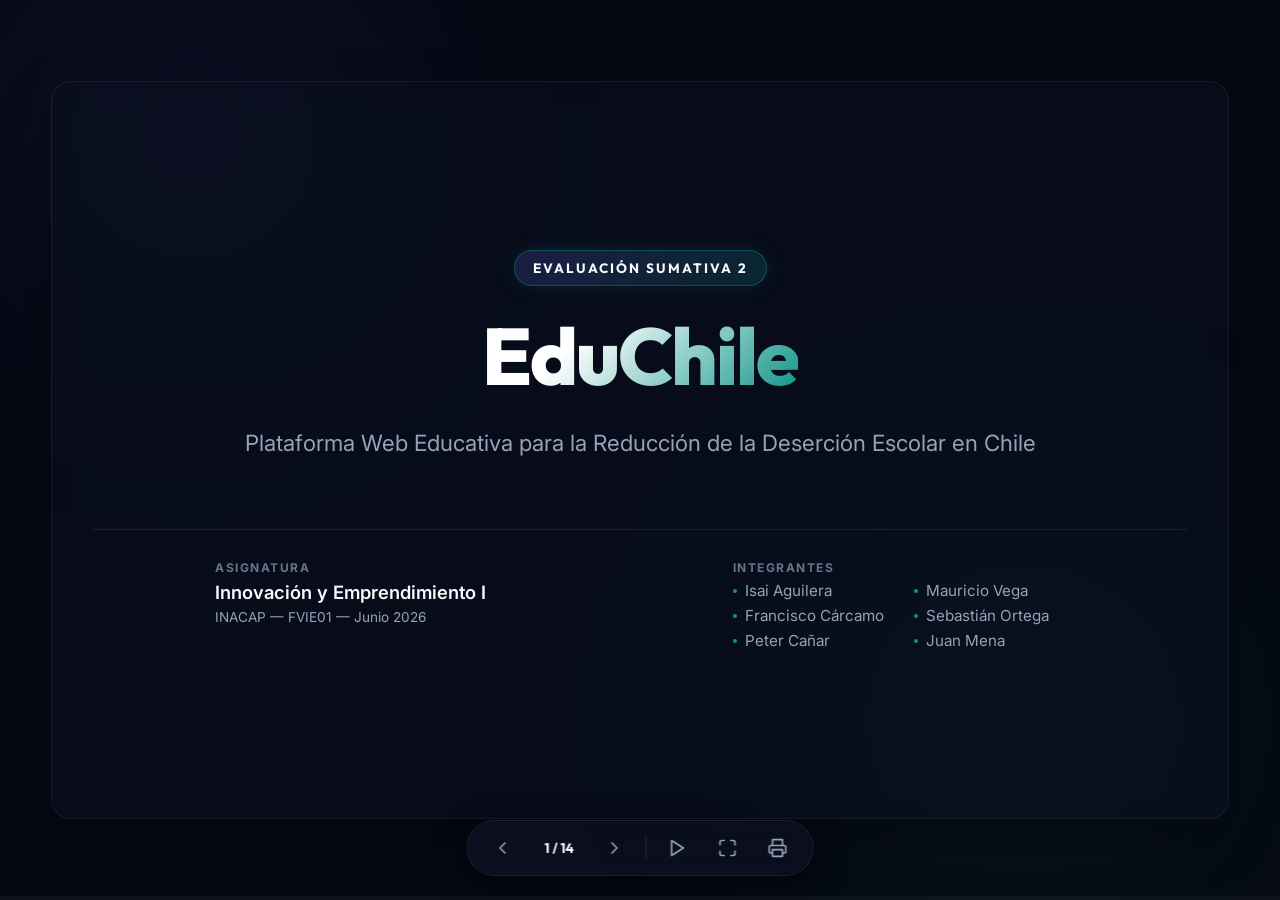
<file: educhile-ppt/index.html>
<!DOCTYPE html>
<html lang="es">
<head>
    <meta charset="UTF-8">
    <meta name="viewport" content="width=device-width, initial-scale=1.0">
    <title>EduChile - Innovación y Emprendimiento I - INACAP</title>
    <!-- Google Fonts: Outfit & Inter -->
    <link rel="preconnect" href="https://fonts.googleapis.com">
    <link rel="preconnect" href="https://fonts.gstatic.com" crossorigin>
    <link href="https://fonts.googleapis.com/css2?family=Inter:wght@300;400;500;600;700&family=Outfit:wght@400;500;600;700;800&display=swap" rel="stylesheet">
    <link rel="stylesheet" href="styles.css">
</head>
<body>

    <!-- Background Decoration Grid & Gradients -->
    <div class="bg-decor bg-glow-1"></div>
    <div class="bg-decor bg-glow-2"></div>
    <div class="bg-decor bg-grid"></div>

    <!-- Presentation Container -->
    <div class="presentation-container" id="presentation">

        <!-- SLIDE 1: PORTADA -->
        <section class="slide active" id="slide-1">
            <div class="slide-content cover-slide">
                <div class="badge-accent">EVALUACIÓN SUMATIVA 2</div>
                <h1 class="main-title">EduChile</h1>
                <h2 class="main-subtitle">Plataforma Web Educativa para la Reducción de la Deserción Escolar en Chile</h2>
                
                <div class="cover-footer">
                    <div class="info-block">
                        <span class="label">Asignatura</span>
                        <span class="value">Innovación y Emprendimiento I</span>
                        <span class="sub-value">INACAP — FVIE01 — Junio 2026</span>
                    </div>
                    <div class="team-block">
                        <span class="label">Integrantes</span>
                        <div class="team-grid">
                            <span>Isai Aguilera</span>
                            <span>Mauricio Vega</span>
                            <span>Francisco Cárcamo</span>
                            <span>Sebastián Ortega</span>
                            <span>Peter Cañar</span>
                            <span>Juan Mena</span>
                        </div>
                    </div>
                </div>
            </div>
        </section>

        <!-- SLIDE 2: ÍNDICE / ESTRUCTURA -->
        <section class="slide" id="slide-2">
            <div class="slide-content">
                <div class="slide-header">
                    <span class="slide-category">Contenido</span>
                    <h2 class="slide-title">Estructura de la Presentación</h2>
                </div>
                
                <div class="index-grid">
                    <div class="index-card" data-target="3">
                        <span class="index-num">01</span>
                        <span class="index-text">Contexto Inicial y Desafío Redefinido</span>
                    </div>
                    <div class="index-card" data-target="4">
                        <span class="index-num">02</span>
                        <span class="index-text">Idea de Solución — EduChile</span>
                    </div>
                    <div class="index-card" data-target="5">
                        <span class="index-num">03</span>
                        <span class="index-text">Modelo de Negocio — BMC Versión 1</span>
                    </div>
                    <div class="index-card" data-target="6">
                        <span class="index-num">04</span>
                        <span class="index-text">Factibilidad, Deseabilidad y Viabilidad</span>
                    </div>
                    <div class="index-card" data-target="7">
                        <span class="index-num">05</span>
                        <span class="index-text">Proceso de Experimentación</span>
                    </div>
                    <div class="index-card" data-target="8">
                        <span class="index-num">06</span>
                        <span class="index-text">Test Card — Hipótesis y Experimento</span>
                    </div>
                    <div class="index-card" data-target="9">
                        <span class="index-num">07</span>
                        <span class="index-text">Resultados e Insights del Testeo</span>
                    </div>
                    <div class="index-card" data-target="10">
                        <span class="index-num">08</span>
                        <span class="index-text">Ajustes del Modelo — BMC Versión 2</span>
                    </div>
                    <div class="index-card" data-target="11">
                        <span class="index-num">09</span>
                        <span class="index-text">Propuesta de Valor Detallada</span>
                    </div>
                    <div class="index-card" data-target="12">
                        <span class="index-num">10</span>
                        <span class="index-text">Conclusiones Finales</span>
                    </div>
                    <div class="index-card" data-target="13">
                        <span class="index-num">11</span>
                        <span class="index-text">Evidencias del Proceso</span>
                    </div>
                    <div class="index-card" data-target="14">
                        <span class="index-num">12</span>
                        <span class="index-text">Cierre y Preguntas</span>
                    </div>
                </div>

                <div class="learning-outcome">
                    <strong>Aprendizaje Esperado 2.1:</strong> Aplica un modelo de negocio para la solución de problemas, considerando experimentación con clientes o usuarios.
                </div>
            </div>
        </section>

        <!-- SLIDE 3: 01 | CONTEXTO INICIAL Y DESAFÍO REDEFINIDO -->
        <section class="slide" id="slide-3">
            <div class="slide-content">
                <div class="slide-header">
                    <span class="slide-category">01 | Diagnóstico</span>
                    <h2 class="slide-title">Contexto Inicial y Desafío Redefinido</h2>
                </div>

                <div class="two-column-layout">
                    <div class="left-col">
                        <div class="info-card warning-accent">
                            <h3>El Problema: Deserción Escolar</h3>
                            <div class="stat-highlight">65.000+</div>
                            <p>jóvenes abandonan el sistema escolar anualmente en Chile. La Región Metropolitana presenta la mayor concentración urbana de deserción del país.</p>
                            <div class="critical-stage">
                                <span class="badge red">Etapa Crítica</span>
                                <strong>1° y 2° de Enseñanza Media</strong> son los cursos con mayor índice de abandono.
                            </div>
                        </div>
                    </div>

                    <div class="right-col">
                        <h3 class="subsection-title">Hallazgos Principales (Investigación Unidad 1)</h3>
                        <div class="findings-grid">
                            <div class="finding-card">
                                <div class="finding-num">H1</div>
                                <h4>Falta de Acompañamiento</h4>
                                <p>Frente a inasistencias o bajas notas, solo llega un SMS automático al apoderado. No hay intervención ni seguimiento real.</p>
                            </div>
                            <div class="finding-card">
                                <div class="finding-num">H2</div>
                                <h4>Brechas de Aprendizaje</h4>
                                <p>Los estudiantes arrastran lagunas curriculares de años anteriores sin planes de recuperación estructurados.</p>
                            </div>
                            <div class="finding-card">
                                <div class="finding-num">H3</div>
                                <h4>Entorno Personal Complejo</h4>
                                <p>Alumnos que trabajan, cuidan familiares o duermen poco (5 hrs.). El liceo no tiene mecanismos de apoyo para ellos.</p>
                            </div>
                            <div class="finding-card">
                                <div class="finding-num">H4</div>
                                <h4>Falta de Pertenencia</h4>
                                <p>Bullying sin seguimiento activo, participación escolar cerrada y ausencia de bienestar emocional en el aula.</p>
                            </div>
                        </div>
                    </div>
                </div>

                <div class="focus-card highlight-border">
                    <span class="focus-label">Pregunta de Desafío Redefinido</span>
                    <p class="challenge-question">"¿Cómo podríamos fortalecer el acompañamiento socioemocional y académico de los estudiantes de enseñanza media en riesgo de deserción, reduciendo el ausentismo y la desmotivación, en liceos públicos y particulares subvencionados de la Región Metropolitana?"</p>
                </div>
            </div>
        </section>

        <!-- SLIDE 4: 02 | IDEA DE SOLUCIÓN — EDUCHILE -->
        <section class="slide" id="slide-4">
            <div class="slide-content">
                <div class="slide-header">
                    <span class="slide-category">02 | Solución</span>
                    <h2 class="slide-title">EduChile: Plataforma Web Educativa Integral</h2>
                </div>

                <div class="solution-grid">
                    <div class="solution-left">
                        <div class="solution-intro">
                            <h3>¿Qué es EduChile?</h3>
                            <p>Una plataforma web educativa integral diseñada para combatir la deserción escolar en Chile mediante el acceso a contenidos formativos, nivelación escolar y un fuerte lazo con el entorno familiar.</p>
                            
                            <div class="levels-covered">
                                <h4>Cobertura Curricular Completa</h4>
                                <div class="levels-flex">
                                    <span class="level-tag">Kínder (Parvularia)</span>
                                    <span class="level-tag">Enseñanza Básica (1° a 8°)</span>
                                    <span class="level-tag">Enseñanza Media (1° a 4°)</span>
                                </div>
                            </div>

                            <a href="https://claseseduchile.netlify.app/" target="_blank" class="prototype-link">
                                <svg xmlns="http://www.w3.org/2000/svg" width="20" height="20" viewBox="0 0 24 24" fill="none" stroke="currentColor" stroke-width="2" stroke-linecap="round" stroke-linejoin="round"><path d="M18 13v6a2 2 0 0 1-2 2H5a2 2 0 0 1-2-2V8a2 2 0 0 1 2-2h6"></path><polyline points="15 3 21 3 21 9"></polyline><line x1="10" y1="14" x2="21" y2="3"></line></svg>
                                Prototipo Funcional: claseseduchile.netlify.app
                            </a>
                        </div>
                    </div>

                    <div class="solution-right">
                        <div class="features-cards">
                            <div class="feature-item">
                                <div class="feature-icon">
                                    <svg xmlns="http://www.w3.org/2000/svg" width="24" height="24" viewBox="0 0 24 24" fill="none" stroke="currentColor" stroke-width="2"><path d="M4 19.5A2.5 2.5 0 0 1 6.5 17H20"></path><path d="M6.5 2H20v20H6.5A2.5 2.5 0 0 1 4 19.5v-15A2.5 2.5 0 0 1 6.5 2z"></path></svg>
                                </div>
                                <div class="feature-body">
                                    <h4>Clases Online 24/7</h4>
                                    <p>Contenido multimedia grabado y en vivo para todos los niveles de enseñanza, accesible en cualquier momento.</p>
                                </div>
                            </div>
                            <div class="feature-item">
                                <div class="feature-icon">
                                    <svg xmlns="http://www.w3.org/2000/svg" width="24" height="24" viewBox="0 0 24 24" fill="none" stroke="currentColor" stroke-width="2"><path d="M22 11.08V12a10 10 0 1 1-5.93-9.14"></path><polyline points="22 4 12 14.01 9 11.01"></polyline></svg>
                                </div>
                                <div class="feature-body">
                                    <h4>Exámenes Libres</h4>
                                    <p>Evaluaciones formativas flexibles, sin presión horaria y con retroalimentación correctiva inmediata.</p>
                                </div>
                            </div>
                            <div class="feature-item">
                                <div class="feature-icon">
                                    <svg xmlns="http://www.w3.org/2000/svg" width="24" height="24" viewBox="0 0 24 24" fill="none" stroke="currentColor" stroke-width="2"><path d="M17 21v-2a4 4 0 0 0-4-4H5a4 4 0 0 0-4 4v2"></path><circle cx="9" cy="7" r="4"></circle><path d="M23 21v-2a4 4 0 0 0-3-3.87"></path><path d="M16 3.13a4 4 0 0 1 0 7.75"></path></svg>
                                </div>
                                <div class="feature-body">
                                    <h4>Monitoreo del Apoderado</h4>
                                    <p>Dashboard familiar con alertas en tiempo real, registro de asistencia y rendimiento escolar.</p>
                                </div>
                            </div>
                            <div class="feature-item">
                                <div class="feature-icon">
                                    <svg xmlns="http://www.w3.org/2000/svg" width="24" height="24" viewBox="0 0 24 24" fill="none" stroke="currentColor" stroke-width="2"><rect x="5" y="2" width="14" height="20" rx="2" ry="2"></rect><line x1="12" y1="18" x2="12.01" y2="18"></line></svg>
                                </div>
                                <div class="feature-body">
                                    <h4>Interfaz Mobile-First</h4>
                                    <p>Experiencia intuitiva y optimizada para teléfonos inteligentes, disminuyendo barreras digitales.</p>
                                </div>
                            </div>
                        </div>
                    </div>
                </div>

                <div class="innovation-highlight">
                    <span class="star-badge">★ Innovación Clave</span>
                    <p><strong>EduChile</strong> es la única plataforma que integra <strong>acceso educativo formal + acompañamiento socioemocional + monitoreo familiar directo</strong> en un solo ecosistema enfocado en la permanencia escolar.</p>
                </div>
            </div>
        </section>

        <!-- SLIDE 5: 03 | MODELO DE NEGOCIO — BMC VERSIÓN 1 -->
        <section class="slide" id="slide-5">
            <div class="slide-content">
                <div class="slide-header">
                    <span class="slide-category">03 | Negocio</span>
                    <h2 class="slide-title">Business Model Canvas — Versión Inicial (V1)</h2>
                </div>

                <!-- BMC Grid Layout -->
                <div class="bmc-container">
                    <div class="bmc-grid">
                        
                        <!-- Key Partners -->
                        <div class="bmc-cell partners">
                            <div class="bmc-cell-header">
                                <span class="bmc-icon">🤝</span>
                                <h3>Socios Claves</h3>
                            </div>
                            <ul class="bmc-list">
                                <li>MINEDUC y Municipalidades RM</li>
                                <li>JUNAEB</li>
                                <li>Liceos públicos y particulares subvencionados</li>
                                <li>Empresas tecnológicas</li>
                                <li>Docentes y tutores freelance</li>
                                <li>ONGs de educación inclusiva</li>
                            </ul>
                        </div>

                        <!-- Key Activities -->
                        <div class="bmc-cell activities">
                            <div class="bmc-cell-header">
                                <span class="bmc-icon">⚡</span>
                                <h3>Actividades Claves</h3>
                            </div>
                            <ul class="bmc-list">
                                <li>Desarrollo y mantención web</li>
                                <li>Creación de contenido alineado al currículum</li>
                                <li>Monitoreo y análisis de datos</li>
                                <li>Capacitación docente y soporte técnico</li>
                            </ul>
                        </div>

                        <!-- Key Resources -->
                        <div class="bmc-cell resources">
                            <div class="bmc-cell-header">
                                <span class="bmc-icon">🔧</span>
                                <h3>Recursos Claves</h3>
                            </div>
                            <ul class="bmc-list">
                                <li>Plataforma web (Netlify)</li>
                                <li>Equipo de desarrollo TI</li>
                                <li>Contenido curricular alineado</li>
                                <li>Base de datos y algoritmo de alertas</li>
                            </ul>
                        </div>

                        <!-- Value Proposition -->
                        <div class="bmc-cell value-prop">
                            <div class="bmc-cell-header">
                                <span class="bmc-icon">💡</span>
                                <h3>Propuesta de Valor</h3>
                            </div>
                            <ul class="bmc-list">
                                <li>Acceso educativo online 24/7</li>
                                <li>Clases y exámenes libres de nivelación</li>
                                <li>Monitoreo familiar en tiempo real</li>
                                <li>Alertas predictivas de deserción</li>
                                <li>Acompañamiento socioemocional integrado</li>
                                <li>Prototipo web funcional listo</li>
                            </ul>
                        </div>

                        <!-- Customer Relationships -->
                        <div class="bmc-cell relations">
                            <div class="bmc-cell-header">
                                <span class="bmc-icon">❤️</span>
                                <h3>Relación con Clientes</h3>
                            </div>
                            <ul class="bmc-list">
                                <li>Plataforma autoservicio 24/7</li>
                                <li>Chat de soporte en línea</li>
                                <li>Notificaciones automáticas</li>
                                <li>Comunidades de aprendizaje</li>
                                <li>Tutorías dirigidas por perfil</li>
                            </ul>
                        </div>

                        <!-- Channels -->
                        <div class="bmc-cell channels">
                            <div class="bmc-cell-header">
                                <span class="bmc-icon">📣</span>
                                <h3>Canales</h3>
                            </div>
                            <ul class="bmc-list">
                                <li>Sitio web oficial</li>
                                <li>Alianzas directas con liceos</li>
                                <li>Redes sociales y correos electrónicos</li>
                                <li>Aplicación móvil (proyectada)</li>
                            </ul>
                        </div>

                        <!-- Customer Segments -->
                        <div class="bmc-cell segments">
                            <div class="bmc-cell-header">
                                <span class="bmc-icon">👤</span>
                                <h3>Segmentos de Clientes</h3>
                            </div>
                            <div class="segment-group">
                                <h4>Primario</h4>
                                <ul class="bmc-list">
                                    <li>Estudiantes de enseñanza media en riesgo de deserción</li>
                                    <li>Apoderados de liceos RM</li>
                                </ul>
                                <h4>Secundario</h4>
                                <ul class="bmc-list">
                                    <li>Liceos y colegios RM</li>
                                    <li>Docentes y orientadores</li>
                                    <li>MINEDUC / JUNAEB</li>
                                </ul>
                            </div>
                        </div>

                        <!-- Cost Structure -->
                        <div class="bmc-cell costs">
                            <div class="bmc-cell-header">
                                <span class="bmc-icon">💰</span>
                                <h3>Estructura de Costos</h3>
                            </div>
                            <ul class="bmc-list horizontal-list">
                                <li>Desarrollo TI y hosting web</li>
                                <li>Salarios docentes y equipo TI</li>
                                <li>Campañas de marketing digital</li>
                                <li>Capacitaciones y soporte técnico</li>
                            </ul>
                        </div>

                        <!-- Revenue Streams -->
                        <div class="bmc-cell revenues">
                            <div class="bmc-cell-header">
                                <span class="bmc-icon">💵</span>
                                <h3>Fuentes de Ingresos</h3>
                            </div>
                            <ul class="bmc-list horizontal-list">
                                <li>Suscripciones familiares (freemium)</li>
                                <li>Licencias institucionales para liceos</li>
                                <li>Subsidios públicos (MINEDUC/JUNAEB)</li>
                                <li>Certificaciones académicas de pago</li>
                                <li>Convenios municipales</li>
                            </ul>
                        </div>

                    </div>
                </div>
            </div>
        </section>

        <!-- SLIDE 6: 04 | FACTIBILIDAD, DESEABILIDAD Y VIABILIDAD -->
        <section class="slide" id="slide-6">
            <div class="slide-content">
                <div class="slide-header">
                    <span class="slide-category">04 | Análisis</span>
                    <h2 class="slide-title">Evaluación del Modelo de Negocio V1</h2>
                </div>

                <div class="three-cards-layout">
                    <div class="eval-card">
                        <div class="eval-status-badge success">VALIDADA</div>
                        <div class="eval-icon">🛠️</div>
                        <h3>Factibilidad</h3>
                        <ul class="eval-list">
                            <li>El equipo posee <strong>competencias técnicas</strong> internas (prototipo en línea).</li>
                            <li><strong>Bajo costo inicial</strong> de desarrollo con herramientas open source y cloud hosting.</li>
                            <li>Infraestructura escalable de manera progresiva.</li>
                            <li>Módulos clave ya desarrollados y operativos.</li>
                        </ul>
                    </div>

                    <div class="eval-card">
                        <div class="eval-status-badge success">VALIDADA</div>
                        <div class="eval-icon">🎯</div>
                        <h3>Deseabilidad</h3>
                        <ul class="eval-list">
                            <li><strong>12 entrevistas cualitativas</strong> confirman la necesidad de apoyo académico y emocional.</li>
                            <li>Los apoderados exigen <strong>monitoreo e información fluida</strong>.</li>
                            <li>Cubre brechas desatendidas por programas del gobierno como "Más Tarde No".</li>
                            <li>La interfaz sencilla mitiga la brecha digital de apoderados.</li>
                        </ul>
                    </div>

                    <div class="eval-card">
                        <div class="eval-status-badge warning">PROYECTADA</div>
                        <div class="eval-icon">📈</div>
                        <h3>Viabilidad</h3>
                        <ul class="eval-list">
                            <li><strong>Múltiples canales de ingresos</strong>: licencias B2B, B2G y modelo freemium B2C.</li>
                            <li>Escalabilidad nacional inmediata, extendible a LATAM.</li>
                            <li>Un universo de <strong>65.000 estudiantes anuales</strong> en riesgo representa un mercado estable.</li>
                            <li>Subsidios de innovación viables por impacto social.</li>
                        </ul>
                    </div>
                </div>

                <div class="eval-conclusion">
                    <p>El análisis inicial demuestra que <strong>EduChile</strong> es técnica y económicamente sustentable, lo que motivó el inicio de experimentos directos con usuarios en terreno.</p>
                </div>
            </div>
        </section>

        <!-- SLIDE 7: 05 | PROCESO DE EXPERIMENTACIÓN — MODELO -->
        <section class="slide" id="slide-7">
            <div class="slide-content">
                <div class="slide-header">
                    <span class="slide-category">05 | Experimento</span>
                    <h2 class="slide-title">Diseño del Proceso de Experimentación</h2>
                </div>

                <div class="experiment-meta">
                    <div class="meta-item">
                        <span class="meta-label">Experimento</span>
                        <span class="meta-val">Aceptación y uso de EduChile en la RM</span>
                    </div>
                    <div class="meta-item">
                        <span class="meta-label">Fecha de Ejecución</span>
                        <span class="meta-val">15 de Junio, 2026</span>
                    </div>
                    <div class="meta-item">
                        <span class="meta-label">Duración</span>
                        <span class="meta-val">2 Semanas</span>
                    </div>
                </div>

                <div class="two-column-layout">
                    <div class="left-col">
                        <div class="info-card">
                            <h3 class="card-subtitle">Bloques Críticos a Validar en el Canvas</h3>
                            <div class="block-to-validate">
                                <div class="validate-badge red">Crítico 1</div>
                                <h4>Bloque: Propuesta de Valor (Deseabilidad)</h4>
                                <p>Asumimos que los estudiantes y sus familias percibirán a EduChile como una herramienta útil que efectivamente previene el abandono escolar.</p>
                            </div>
                            <div class="block-to-validate">
                                <div class="validate-badge amber">Crítico 2</div>
                                <h4>Bloque: Segmento de Clientes (Encaje Solución)</h4>
                                <p>Asumimos que los estudiantes en riesgo de deserción y sus apoderados están dispuestos a registrarse y utilizar activamente la plataforma.</p>
                            </div>
                        </div>
                    </div>

                    <div class="right-col">
                        <div class="info-card border-accent">
                            <h3 class="card-subtitle">Hipótesis Declaradas</h3>
                            <div class="hypothesis-box">
                                <div class="hypo-header">
                                    <span class="hypo-badge">Hipótesis 1 (Estudiantes)</span>
                                </div>
                                <p>"Al menos el <strong>70% de los estudiantes</strong> de enseñanza media en riesgo de deserción que accedan a EduChile considerarán la plataforma útil para mejorar su rendimiento académico".</p>
                            </div>
                            <div class="hypothesis-box">
                                <div class="hypo-header">
                                    <span class="hypo-badge">Hipótesis 2 (Apoderados)</span>
                                </div>
                                <p>"Al menos el <strong>65% de los apoderados</strong> que utilicen el módulo de monitoreo escolar reportarán sentirse significativamente más informados sobre el desempeño de sus hijos".</p>
                            </div>
                        </div>
                    </div>
                </div>
            </div>
        </section>

        <!-- SLIDE 8: 06 | TEST CARD — HIPÓTESIS Y EXPERIMENTO -->
        <section class="slide" id="slide-8">
            <div class="slide-content">
                <div class="slide-header">
                    <span class="slide-category">06 | Test Card</span>
                    <h2 class="slide-title">Diseño de Pruebas: Test Card (Strategyzer)</h2>
                </div>

                <!-- Test Card Canvas layout -->
                <div class="test-card-canvas">
                    <div class="tc-header-row">
                        <div class="tc-meta"><strong>Test:</strong> Validación de Utilidad y Adopción</div>
                        <div class="tc-meta"><strong>Asignado a:</strong> Equipo EduChile</div>
                        <div class="tc-meta"><strong>Límite:</strong> 30/06/2026</div>
                    </div>

                    <div class="tc-grid">
                        <div class="tc-quadrant q1">
                            <div class="q-num">1</div>
                            <h3>HIPÓTESIS (We believe that...)</h3>
                            <p>Creemos que al menos el <strong>70% de los estudiantes</strong> de enseñanza media considerará EduChile útil para su rendimiento, y que el <strong>65% de los apoderados</strong> se sentirá más informado a través de nuestro módulo de monitoreo escolar.</p>
                        </div>

                        <div class="tc-quadrant q2">
                            <div class="q-num">2</div>
                            <h3>PRUEBA (To verify this, we will...)</h3>
                            <p>Desplegaremos el prototipo funcional web (<strong>claseseduchile.netlify.app</strong>). Enviaremos un video explicativo de 3 minutos e invitaremos a <strong>30 estudiantes y 20 apoderados</strong> de liceos públicos de la RM a navegar y responder una encuesta diagnóstica.</p>
                        </div>

                        <div class="tc-quadrant q3">
                            <div class="q-num">3</div>
                            <h3>MÉTRICA (And measure...)</h3>
                            <ul class="metric-list-small">
                                <li>% de valoración de utilidad (escala Likert 1-5).</li>
                                <li>% de apoderados que declaran aumento de información.</li>
                                <li>Tasa de respuesta de encuestas (Meta: >80%).</li>
                                <li>Net Promoter Score (NPS) del producto (escala 0-10).</li>
                            </ul>
                        </div>

                        <div class="tc-quadrant q4">
                            <div class="q-num">4</div>
                            <h3>CRITERIO DE ÉXITO (We are right if...)</h3>
                            <ul class="success-criteria-list">
                                <li>Estudiantes: Al menos <strong>21 de 30</strong> (70%) evalúan con nota ≥ 4 la utilidad.</li>
                                <li>Apoderados: Al menos <strong>13 de 20</strong> (65%) reportan alta información escolar.</li>
                                <li>El NPS promedio de recomendación es <strong>≥ 7.0/10</strong>.</li>
                                <li>Rechazo o desinterés explícito es inferior al 20%.</li>
                            </ul>
                        </div>
                    </div>
                </div>
            </div>
        </section>

        <!-- SLIDE 9: 07 | RESULTADOS E INSIGHTS DEL TESTEO -->
        <section class="slide" id="slide-9">
            <div class="slide-content">
                <div class="slide-header">
                    <span class="slide-category">07 | Evidencias</span>
                    <h2 class="slide-title">Resultados e Insights del Experimento</h2>
                </div>

                <div class="results-layout">
                    <!-- Metrics Section -->
                    <div class="results-stats">
                        <div class="stat-card-row">
                            <div class="stat-card-circle val-success">
                                <svg class="progress-ring" width="100" height="100">
                                    <circle class="progress-ring__background" stroke="rgba(255,255,255,0.05)" stroke-width="8" fill="transparent" r="42" cx="50" cy="50"/>
                                    <circle class="progress-ring__circle" stroke="#10b981" stroke-width="8" stroke-dasharray="263.89" stroke-dashoffset="63.33" fill="transparent" r="42" cx="50" cy="50"/>
                                </svg>
                                <div class="circle-text">76%</div>
                                <span>Estudiantes<br><strong>H1 Validada (23/30)</strong></span>
                            </div>

                            <div class="stat-card-circle val-success">
                                <svg class="progress-ring" width="100" height="100">
                                    <circle class="progress-ring__background" stroke="rgba(255,255,255,0.05)" stroke-width="8" fill="transparent" r="42" cx="50" cy="50"/>
                                    <circle class="progress-ring__circle" stroke="#10b981" stroke-width="8" stroke-dasharray="263.89" stroke-dashoffset="84.44" fill="transparent" r="42" cx="50" cy="50"/>
                                </svg>
                                <div class="circle-text">68%</div>
                                <span>Apoderados<br><strong>H2 Validada (14/20)</strong></span>
                            </div>

                            <div class="stat-card-circle val-success">
                                <svg class="progress-ring" width="100" height="100">
                                    <circle class="progress-ring__background" stroke="rgba(255,255,255,0.05)" stroke-width="8" fill="transparent" r="42" cx="50" cy="50"/>
                                    <circle class="progress-ring__circle" stroke="#6366f1" stroke-width="8" stroke-dasharray="263.89" stroke-dashoffset="58.05" fill="transparent" r="42" cx="50" cy="50"/>
                                </svg>
                                <div class="circle-text">7.8</div>
                                <span>NPS Promedio<br><strong>Criterio Cumplido</strong></span>
                            </div>

                            <div class="stat-card-circle val-info">
                                <svg class="progress-ring" width="100" height="100">
                                    <circle class="progress-ring__background" stroke="rgba(255,255,255,0.05)" stroke-width="8" fill="transparent" r="42" cx="50" cy="50"/>
                                    <circle class="progress-ring__circle" stroke="#f59e0b" stroke-width="8" stroke-dasharray="263.89" stroke-dashoffset="226.94" fill="transparent" r="42" cx="50" cy="50"/>
                                </svg>
                                <div class="circle-text">14%</div>
                                <span>Rechazo/Desinterés<br><strong>Bajo el límite (20%)</strong></span>
                            </div>
                        </div>
                    </div>

                    <!-- Insights Section -->
                    <div class="insights-container">
                        <h3>Insights Clave del Experimento</h3>
                        <div class="insights-stack">
                            <div class="insight-item-box">
                                <div class="insight-num-tag">I1</div>
                                <div class="insight-text">
                                    <strong>Deseabilidad Confirmada:</strong> Los alumnos destacaron la sencillez de la plataforma y el acceso 24/7. El 60% usaría la web para preparar exámenes libres de nivelación.
                                </div>
                            </div>
                            <div class="insight-item-box">
                                <div class="insight-num-tag">I2</div>
                                <div class="insight-text">
                                    <strong>Expansión de Segmento:</strong> Los apoderados son el grupo más motivado. Valoraron de gran manera las alertas y solicitaron incorporar notificaciones rápidas por <strong>WhatsApp</strong>.
                                </div>
                            </div>
                            <div class="insight-item-box warning-border">
                                <div class="insight-num-tag alert-tag">I3</div>
                                <div class="insight-text">
                                    <strong>Pivote Tecnológico Urgente:</strong> El **80% de los usuarios accedió desde smartphone**, no PC. La optimización para celulares y una app nativa son críticas para evitar barreras.
                                </div>
                            </div>
                        </div>
                    </div>
                </div>
            </div>
        </section>

        <!-- SLIDE 10: 08 | AJUSTES DEL MODELO — BMC VERSIÓN 2 -->
        <section class="slide" id="slide-10">
            <div class="slide-content">
                <div class="slide-header">
                    <span class="slide-category">08 | Negocio</span>
                    <h2 class="slide-title">Business Model Canvas — Ajustado tras Testeo (V2)</h2>
                </div>

                <!-- BMC Grid Layout adjusted (V2) -->
                <div class="bmc-container">
                    <div class="bmc-grid v2-canvas">
                        
                        <!-- Key Partners -->
                        <div class="bmc-cell partners">
                            <div class="bmc-cell-header">
                                <span class="bmc-icon">🤝</span>
                                <h3>Socios Claves</h3>
                            </div>
                            <ul class="bmc-list">
                                <li>MINEDUC y Municipalidades RM</li>
                                <li>JUNAEB</li>
                                <li>Liceos públicos y subvencionados</li>
                                <li>Empresas tecnológicas</li>
                                <li>Docentes freelance</li>
                                <li class="new-item">Desarrolladores de App Móvil <span class="new-badge">NUEVO</span></li>
                            </ul>
                        </div>

                        <!-- Key Activities -->
                        <div class="bmc-cell activities">
                            <div class="bmc-cell-header">
                                <span class="bmc-icon">⚡</span>
                                <h3>Actividades Claves</h3>
                            </div>
                            <ul class="bmc-list">
                                <li>Desarrollo web y plataforma</li>
                                <li class="new-item">Desarrollo app móvil nativa <span class="new-badge">NUEVO</span></li>
                                <li>Creación de contenido educativo</li>
                                <li>Monitoreo y análisis de datos</li>
                                <li>Capacitación a docentes</li>
                            </ul>
                        </div>

                        <!-- Key Resources -->
                        <div class="bmc-cell resources">
                            <div class="bmc-cell-header">
                                <span class="bmc-icon">🔧</span>
                                <h3>Recursos Claves</h3>
                            </div>
                            <ul class="bmc-list">
                                <li>Plataforma web (Netlify)</li>
                                <li class="new-item">App móvil nativa en tiendas <span class="new-badge">NUEVO</span></li>
                                <li>Equipo de desarrollo TI</li>
                                <li>Contenido curricular y alertas</li>
                            </ul>
                        </div>

                        <!-- Value Proposition -->
                        <div class="bmc-cell value-prop">
                            <div class="bmc-cell-header">
                                <span class="bmc-icon">💡</span>
                                <h3>Propuesta de Valor</h3>
                            </div>
                            <ul class="bmc-list">
                                <li>Acceso educativo online 24/7</li>
                                <li>Clases y exámenes libres</li>
                                <li class="new-item">App móvil nativa (Optimizado) <span class="new-badge">NUEVO</span></li>
                                <li class="new-item">Notif. WhatsApp a apoderados <span class="new-badge">NUEVO</span></li>
                                <li>Monitoreo familiar en tiempo real</li>
                                <li>Alertas automáticas de deserción</li>
                                <li>Interfaz simple adaptada a celular</li>
                            </ul>
                        </div>

                        <!-- Customer Relationships -->
                        <div class="bmc-cell relations">
                            <div class="bmc-cell-header">
                                <span class="bmc-icon">❤️</span>
                                <h3>Relación con Clientes</h3>
                            </div>
                            <ul class="bmc-list">
                                <li>Plataforma web 24/7</li>
                                <li class="new-item">App móvil y alertas directas <span class="new-badge">NUEVO</span></li>
                                <li class="new-item">Mensajes rápidos vía WhatsApp <span class="new-badge">NUEVO</span></li>
                                <li>Chat de soporte en línea</li>
                                <li>Comunidad de aprendizaje</li>
                            </ul>
                        </div>

                        <!-- Channels -->
                        <div class="bmc-cell channels">
                            <div class="bmc-cell-header">
                                <span class="bmc-icon">📣</span>
                                <h3>Canales</h3>
                            </div>
                            <ul class="bmc-list">
                                <li>Sitio web y redes sociales</li>
                                <li class="new-item">App móvil nativa (Android/iOS) <span class="new-badge">NUEVO</span></li>
                                <li class="new-item">Integración API WhatsApp <span class="new-badge">NUEVO</span></li>
                                <li>Alianzas con liceos</li>
                            </ul>
                        </div>

                        <!-- Customer Segments -->
                        <div class="bmc-cell segments">
                            <div class="bmc-cell-header">
                                <span class="bmc-icon">👤</span>
                                <h3>Segmentos de Clientes</h3>
                            </div>
                            <div class="segment-group">
                                <h4>Primario</h4>
                                <ul class="bmc-list">
                                    <li>Estudiantes enseñanza media en riesgo</li>
                                    <li class="new-item">Apoderados como segmento activo <span class="ampli-badge">AMPLIADO</span></li>
                                </ul>
                                <h4>Secundario</h4>
                                <ul class="bmc-list">
                                    <li>Liceos y colegios RM</li>
                                    <li>Orientadores y docentes</li>
                                    <li>MINEDUC / JUNAEB</li>
                                </ul>
                            </div>
                        </div>

                        <!-- Cost Structure -->
                        <div class="bmc-cell costs">
                            <div class="bmc-cell-header">
                                <span class="bmc-icon">💰</span>
                                <h3>Estructura de Costos</h3>
                            </div>
                            <ul class="bmc-list horizontal-list">
                                <li>Desarrollo web y app móvil (+costo) <span class="new-badge">NUEVO</span></li>
                                <li>Infraestructura de servidores escalables</li>
                                <li>Salarios docentes y equipo TI ampliado</li>
                                <li>Integración API WhatsApp Business <span class="new-badge">NUEVO</span></li>
                                <li>Marketing digital y capacitaciones</li>
                            </ul>
                        </div>

                        <!-- Revenue Streams -->
                        <div class="bmc-cell revenues">
                            <div class="bmc-cell-header">
                                <span class="bmc-icon">💵</span>
                                <h3>Fuentes de Ingresos</h3>
                            </div>
                            <ul class="bmc-list horizontal-list">
                                <li>Suscripción freemium familiar</li>
                                <li class="new-item">Plan Premium en App Móvil <span class="new-badge">NUEVO</span></li>
                                <li>Licencias institucionales liceos</li>
                                <li>Subsidios MINEDUC / JUNAEB</li>
                                <li>Convenios con municipalidades</li>
                            </ul>
                        </div>

                    </div>
                </div>
            </div>
        </section>

        <!-- SLIDE 11: 09 | PROPUESTA DE VALOR DETALLADA -->
        <section class="slide" id="slide-11">
            <div class="slide-content">
                <div class="slide-header">
                    <span class="slide-category">09 | Ecosistema</span>
                    <h2 class="slide-title">Valor Generado para Cada Actor Clave</h2>
                </div>

                <div class="three-cards-layout">
                    <div class="actor-card student-color">
                        <h3>Para Estudiantes</h3>
                        <ul class="actor-list">
                            <li><strong>Clases 24/7</strong>: Flexibilidad total para estudiantes que trabajan o cuidan familiares.</li>
                            <li><strong>Exámenes Libres</strong>: Preparación sin presión, con autoevaluación interactiva.</li>
                            <li><strong>Acompañamiento</strong>: Nivelación escolar amigable y sin juicios de rendimiento.</li>
                            <li><strong>Foco Móvil</strong>: Plataforma optimizada para smartphones.</li>
                        </ul>
                    </div>

                    <div class="actor-card parent-color">
                        <h3>Para Apoderados</h3>
                        <ul class="actor-list">
                            <li><strong>Dashboard de Asistencia</strong>: Monitoreo diario del estado del alumno.</li>
                            <li><strong>Alertas Tempranas</strong>: Detección preventiva de riesgo de deserción.</li>
                            <li><strong>Notificación en WhatsApp</strong>: Avisos ágiles directo a la mensajería más usada.</li>
                            <li><strong>Vínculo al Hogar</strong>: Reporte e involucramiento activo en el proceso escolar.</li>
                        </ul>
                    </div>

                    <div class="actor-card institution-color">
                        <h3>Liceos y MINEDUC</h3>
                        <ul class="actor-list">
                            <li><strong>Datos en Tiempo Real</strong>: Dashboards con analíticas de retención y alertas.</li>
                            <li><strong>Menor Carga Administrativa</strong>: Automatización del seguimiento de ausentismo.</li>
                            <li><strong>Complemento Social</strong>: Sinergia directa con el programa estatal "Más Tarde No".</li>
                            <li><strong>Bajo Costo Físico</strong>: Solución en la nube, rápida de implementar.</li>
                        </ul>
                    </div>
                </div>

                <div class="advantages-box">
                    <h4>Ventajas Competitivas de EduChile</h4>
                    <div class="advantages-grid">
                        <div class="adv-item">
                            <strong>Integración Total:</strong> Combina clases, nivelación, alertas y factor socioemocional.
                        </div>
                        <div class="adv-item">
                            <strong>Modelo Freemium:</strong> Gratuidad base garantizada que elimina barreras socioeconómicas.
                        </div>
                        <div class="adv-item">
                            <strong>100% Mobile-First:</strong> Diseñado para los dispositivos y canales que los usuarios reales usan.
                        </div>
                    </div>
                </div>
            </div>
        </section>

        <!-- SLIDE 12: 10 | CONCLUSIONES GENERALES -->
        <section class="slide" id="slide-12">
            <div class="slide-content">
                <div class="slide-header">
                    <span class="slide-category">10 | Síntesis</span>
                    <h2 class="slide-title">Conclusiones del Proceso de Experimentación</h2>
                </div>

                <div class="three-columns-narrow">
                    <div class="conclusion-column">
                        <div class="c-num success">✓</div>
                        <h4>Deseabilidad</h4>
                        <p><strong>Cerrada con éxito.</strong> Las entrevistas y el testeo cuantitativo demuestran que tanto apoderados (68%) como estudiantes (76%) valoran y exigen herramientas de acompañamiento escolar que no se centren solo en notas, sino en el entorno familiar.</p>
                    </div>

                    <div class="conclusion-column">
                        <div class="c-num success">✓</div>
                        <h4>Factibilidad</h4>
                        <p><strong>Comprobada técnicamente.</strong> Contamos con un prototipo web funcional y estable. Los ajustes (diseño mobile-first e integración con la API de WhatsApp) son técnicamente viables con el equipo actual y herramientas existentes.</p>
                    </div>

                    <div class="conclusion-column">
                        <div class="c-num success">✓</div>
                        <h4>Viabilidad</h4>
                        <p><strong>Alineación y Sostenibilidad.</strong> El proyecto abarca un mercado real latente de +65.000 estudiantes y cuenta con un esquema de financiamiento público-privado sustentable (suscripciones, licencias y subvenciones del Estado).</p>
                    </div>
                </div>

                <div class="final-statement highlight-border">
                    <h4>Conclusión del Ciclo</h4>
                    <p>EduChile ha demostrado ser una <strong>solución factible, deseable y económicamente viable</strong>, que resuelve un vacío crítico en la retención escolar de la RM. Los hallazgos del experimento validaron el modelo y permitieron iterarlo a tiempo. El proyecto está listo para pasar a la etapa de desarrollo y pilotaje en terreno.</p>
                </div>
            </div>
        </section>

        <!-- SLIDE 13: 11 | EVIDENCIAS DEL PROCESO -->
        <section class="slide" id="slide-13">
            <div class="slide-content">
                <div class="slide-header">
                    <span class="slide-category">11 | Respaldos</span>
                    <h2 class="slide-title">Evidencias del Proceso de Validación</h2>
                </div>

                <div class="evidences-grid">
                    <div class="evidence-card">
                        <div class="evidence-icon">🌐</div>
                        <h4>Prototipo Funcional</h4>
                        <p>Plataforma web activa desarrollada con HTML/CSS/JS, con módulos listos en <a href="https://claseseduchile.netlify.app/" target="_blank">claseseduchile.netlify.app</a>.</p>
                    </div>

                    <div class="evidence-card">
                        <div class="evidence-icon">📊</div>
                        <h4>Encuesta de Testeo</h4>
                        <p>Respuestas cuantitativas recopiladas de 30 estudiantes y 20 apoderados de la RM sobre utilidad del sistema.</p>
                    </div>

                    <div class="evidence-card">
                        <div class="evidence-icon">🎥</div>
                        <h4>Video Demostrativo</h4>
                        <p>Registro audiovisual de 3 minutos guiando el uso de los módulos escolares y el panel de seguimiento de apoderados.</p>
                    </div>

                    <div class="evidence-card">
                        <div class="evidence-icon">📁</div>
                        <h4>Matriz de Respuestas</h4>
                        <p>Sistematización de feedback, promedios de respuestas Likert e indicador NPS del experimento calculado en 7.8.</p>
                    </div>

                    <div class="evidence-card">
                        <div class="evidence-icon">💬</div>
                        <h4>Registro Cualitativo</h4>
                        <p>Bitácoras y registros de las 12 entrevistas en profundidad que dieron origen a la redefinición del desafío escolar.</p>
                    </div>

                    <div class="evidence-card">
                        <div class="evidence-icon">🗺️</div>
                        <h4>Mapa de Ajustes BMC</h4>
                        <p>Documentación técnica de cambios estructurales e iteraciones aplicadas entre el BMC V1 y el BMC V2.</p>
                    </div>
                </div>
            </div>
        </section>

        <!-- SLIDE 14: 12 | CIERRE Y PREGUNTAS -->
        <section class="slide" id="slide-14">
            <div class="slide-content cover-slide ending-slide">
                <h1 class="ending-thanks">¡Muchas Gracias!</h1>
                <p class="ending-tagline">EduChile: Innovando para asegurar el futuro escolar de Chile</p>

                <div class="ending-web">
                    <span class="web-label">Visita el Prototipo</span>
                    <a href="https://claseseduchile.netlify.app/" target="_blank" class="web-link">claseseduchile.netlify.app</a>
                </div>

                <div class="ending-footer">
                    <div class="ending-team">
                        <span>Isai Aguilera</span>
                        <span>Mauricio Vega</span>
                        <span>Francisco Cárcamo</span>
                        <span>Sebastián Ortega</span>
                        <span>Peter Cañar</span>
                        <span>Juan Mena</span>
                    </div>
                    <div class="ending-meta">
                        <span>FVIE01 — Innovación y Emprendimiento I</span>
                        <span>INACAP 2026</span>
                    </div>
                </div>
            </div>
        </section>

    </div>

    <!-- PRESENTATION CONTROLS (Floating Bar) -->
    <div class="controls-bar">
        <button id="prev-btn" class="control-btn" title="Diapositiva Anterior (Flecha Izquierda)">
            <svg xmlns="http://www.w3.org/2000/svg" width="20" height="20" viewBox="0 0 24 24" fill="none" stroke="currentColor" stroke-width="2" stroke-linecap="round" stroke-linejoin="round"><polyline points="15 18 9 12 15 6"></polyline></svg>
        </button>
        
        <div class="slide-indicator">
            <span id="current-slide-num">1</span> / <span id="total-slides-num">14</span>
        </div>
        
        <button id="next-btn" class="control-btn" title="Diapositiva Siguiente (Flecha Derecha / Espacio)">
            <svg xmlns="http://www.w3.org/2000/svg" width="20" height="20" viewBox="0 0 24 24" fill="none" stroke="currentColor" stroke-width="2" stroke-linecap="round" stroke-linejoin="round"><polyline points="9 18 15 12 9 6"></polyline></svg>
        </button>
        
        <div class="divider"></div>

        <button id="autoplay-btn" class="control-btn" title="Autoplay (Reproducción Automática)">
            <svg id="play-icon" xmlns="http://www.w3.org/2000/svg" width="20" height="20" viewBox="0 0 24 24" fill="none" stroke="currentColor" stroke-width="2" stroke-linecap="round" stroke-linejoin="round"><polygon points="5 3 19 12 5 21 5 3"></polygon></svg>
            <svg id="pause-icon" class="hidden" xmlns="http://www.w3.org/2000/svg" width="20" height="20" viewBox="0 0 24 24" fill="none" stroke="currentColor" stroke-width="2" stroke-linecap="round" stroke-linejoin="round"><rect x="6" y="4" width="4" height="16"></rect><rect x="14" y="4" width="4" height="16"></rect></svg>
        </button>

        <button id="fullscreen-btn" class="control-btn" title="Pantalla Completa (F)">
            <svg xmlns="http://www.w3.org/2000/svg" width="20" height="20" viewBox="0 0 24 24" fill="none" stroke="currentColor" stroke-width="2" stroke-linecap="round" stroke-linejoin="round"><path d="M8 3H5a2 2 0 0 0-2 2v3m18 0V5a2 2 0 0 0-2-2h-3m0 18h3a2 2 0 0 0 2-2v-3M3 16v3a2 2 0 0 0 2 2h3"></path></svg>
        </button>

        <button id="print-mode-btn" class="control-btn" title="Modo Impresión / PDF (P)">
            <svg xmlns="http://www.w3.org/2000/svg" width="20" height="20" viewBox="0 0 24 24" fill="none" stroke="currentColor" stroke-width="2" stroke-linecap="round" stroke-linejoin="round"><polyline points="6 9 6 2 18 2 18 9"></polyline><path d="M6 18H4a2 2 0 0 1-2-2v-5a2 2 0 0 1 2-2h16a2 2 0 0 1 2 2v5a2 2 0 0 1-2 2h-2"></path><rect x="6" y="14" width="12" height="8"></rect></svg>
        </button>
    </div>

    <!-- Slide Progress Bar -->
    <div class="progress-bar-container">
        <div id="progress-bar" class="progress-bar"></div>
    </div>

    <!-- Script file -->
    <script src="script.js"></script>
</body>
</html>
</file>
<file: educhile-ppt/styles.css>
/* -------------------------------------------------------------
   DESIGN SYSTEM & VARIABLES
------------------------------------------------------------- */
:root {
    --bg-primary: #060913;
    --bg-secondary: #0b0f1d;
    --card-bg: rgba(13, 18, 36, 0.45);
    --card-border: rgba(255, 255, 255, 0.06);
    --card-border-hover: rgba(13, 148, 136, 0.3);
    
    --text-primary: #f8fafc;
    --text-secondary: #94a3b8;
    --text-muted: #64748b;
    
    --color-teal: #0d9488;
    --color-teal-glow: rgba(13, 148, 136, 0.3);
    --color-success: #10b981;
    --color-success-glow: rgba(16, 185, 129, 0.2);
    --color-amber: #f59e0b;
    --color-amber-glow: rgba(245, 158, 11, 0.2);
    --color-indigo: #6366f1;
    --color-indigo-glow: rgba(99, 102, 241, 0.2);
    --color-red: #ef4444;
    --color-red-glow: rgba(239, 68, 68, 0.2);
    
    --font-heading: 'Outfit', -apple-system, BlinkMacSystemFont, "Segoe UI", Roboto, sans-serif;
    --font-body: 'Inter', -apple-system, BlinkMacSystemFont, "Segoe UI", Roboto, sans-serif;
    
    --transition-smooth: all 0.4s cubic-bezier(0.25, 0.8, 0.25, 1);
}

/* -------------------------------------------------------------
   BASE RESET & LAYOUT
------------------------------------------------------------- */
* {
    margin: 0;
    padding: 0;
    box-sizing: border-box;
}

body {
    background-color: var(--bg-primary);
    color: var(--text-primary);
    font-family: var(--font-body);
    overflow: hidden; /* Prevent scrolling in slide mode */
    height: 100vh;
    width: 100vw;
    display: flex;
    justify-content: center;
    align-items: center;
    position: relative;
    -webkit-font-smoothing: antialiased;
}

/* -------------------------------------------------------------
   BACKGROUND DECORATION (AESTHETICS)
------------------------------------------------------------- */
.bg-decor {
    position: fixed;
    pointer-events: none;
    z-index: 1;
}

.bg-glow-1 {
    top: -10%;
    left: -10%;
    width: 50%;
    height: 50%;
    border-radius: 50%;
    background: radial-gradient(circle, rgba(99, 102, 241, 0.12) 0%, transparent 70%);
    filter: blur(120px);
}

.bg-glow-2 {
    bottom: -10%;
    right: -10%;
    width: 60%;
    height: 60%;
    border-radius: 50%;
    background: radial-gradient(circle, rgba(13, 148, 136, 0.1) 0%, transparent 70%);
    filter: blur(120px);
}

.bg-grid {
    top: 0;
    left: 0;
    width: 100%;
    height: 100%;
    background-image: radial-gradient(rgba(255, 255, 255, 0.02) 1px, transparent 1px);
    background-size: 28px 28px;
    opacity: 0.8;
}

/* -------------------------------------------------------------
   PRESENTATION CONTAINER & SLIDESHOW
------------------------------------------------------------- */
.presentation-container {
    width: 92vw;
    height: 82vh;
    max-width: 1400px;
    max-height: 800px;
    position: relative;
    z-index: 10;
    display: flex;
    justify-content: center;
    align-items: center;
}

/* Standard slide wrapper */
.slide {
    position: absolute;
    width: 100%;
    height: 100%;
    opacity: 0;
    visibility: hidden;
    transform: scale(0.96) translateY(10px);
    transition: opacity 0.5s cubic-bezier(0.4, 0, 0.2, 1), 
                transform 0.5s cubic-bezier(0.4, 0, 0.2, 1),
                visibility 0.5s;
    background: var(--card-bg);
    border: 1px solid var(--card-border);
    border-radius: 20px;
    backdrop-filter: blur(12px);
    -webkit-backdrop-filter: blur(12px);
    padding: 40px;
    display: flex;
    flex-direction: column;
    justify-content: space-between;
    box-shadow: 0 20px 50px rgba(0, 0, 0, 0.3);
    overflow-y: auto; /* Allow scrolling inside individual slides if they exceed viewport on small screens */
}

/* Active Slide */
.slide.active {
    opacity: 1;
    visibility: visible;
    transform: scale(1) translateY(0);
}

/* Slide inner content layout */
.slide-content {
    display: flex;
    flex-direction: column;
    height: 100%;
    justify-content: space-between;
    gap: 20px;
}

/* Slide Header */
.slide-header {
    display: flex;
    flex-direction: column;
    margin-bottom: 5px;
}

.slide-category {
    font-family: var(--font-heading);
    color: var(--color-teal);
    font-size: 0.9rem;
    font-weight: 700;
    text-transform: uppercase;
    letter-spacing: 2px;
}

.slide-title {
    font-family: var(--font-heading);
    font-size: 2.2rem;
    font-weight: 800;
    color: var(--text-primary);
    margin-top: 4px;
    letter-spacing: -0.5px;
}

/* -------------------------------------------------------------
   SLIDE 1: PORTADA (COVER SLIDE)
------------------------------------------------------------- */
.cover-slide {
    justify-content: center;
    align-items: center;
    text-align: center;
    gap: 30px;
}

.badge-accent {
    background: linear-gradient(135deg, rgba(99, 102, 241, 0.2), rgba(13, 148, 136, 0.2));
    border: 1px solid rgba(13, 148, 136, 0.4);
    color: var(--text-primary);
    padding: 8px 18px;
    border-radius: 30px;
    font-family: var(--font-heading);
    font-weight: 700;
    font-size: 0.85rem;
    letter-spacing: 2px;
    text-transform: uppercase;
    box-shadow: 0 0 20px rgba(13, 148, 136, 0.15);
    animation: pulseGlow 3s infinite ease-in-out;
}

.main-title {
    font-family: var(--font-heading);
    font-size: 5rem;
    font-weight: 800;
    background: linear-gradient(135deg, #ffffff 30%, #0d9488 100%);
    -webkit-background-clip: text;
    -webkit-text-fill-color: transparent;
    letter-spacing: -2px;
    line-height: 1;
}

.main-subtitle {
    font-size: 1.4rem;
    color: var(--text-secondary);
    max-width: 800px;
    font-weight: 400;
    line-height: 1.5;
}

.cover-footer {
    display: flex;
    width: 100%;
    margin-top: 40px;
    border-top: 1px solid rgba(255, 255, 255, 0.08);
    padding-top: 30px;
    justify-content: space-around;
    align-items: flex-start;
}

.info-block, .team-block {
    display: flex;
    flex-direction: column;
    gap: 6px;
    text-align: left;
}

.info-block {
    max-width: 400px;
}

.label {
    font-size: 0.75rem;
    text-transform: uppercase;
    color: var(--text-muted);
    font-weight: 700;
    letter-spacing: 1.5px;
}

.value {
    font-size: 1.15rem;
    font-weight: 600;
    color: var(--text-primary);
}

.sub-value {
    font-size: 0.85rem;
    color: var(--text-secondary);
}

.team-grid {
    display: grid;
    grid-template-columns: repeat(2, 1fr);
    gap: 6px 30px;
}

.team-grid span {
    font-size: 0.95rem;
    color: var(--text-secondary);
    position: relative;
    padding-left: 12px;
}

.team-grid span::before {
    content: '';
    position: absolute;
    left: 0;
    top: 50%;
    transform: translateY(-50%);
    width: 4px;
    height: 4px;
    border-radius: 50%;
    background-color: var(--color-teal);
}

/* -------------------------------------------------------------
   SLIDE 2: ÍNDICE (TABLE OF CONTENTS)
------------------------------------------------------------- */
.index-grid {
    display: grid;
    grid-template-columns: repeat(3, 1fr);
    gap: 16px;
    margin-top: 10px;
}

.index-card {
    background: rgba(255, 255, 255, 0.02);
    border: 1px solid var(--card-border);
    border-radius: 12px;
    padding: 16px 20px;
    display: flex;
    align-items: center;
    gap: 16px;
    cursor: pointer;
    transition: var(--transition-smooth);
}

.index-card:hover {
    background: rgba(13, 148, 136, 0.08);
    border-color: var(--color-teal);
    transform: translateY(-3px);
    box-shadow: 0 10px 20px rgba(0, 0, 0, 0.15);
}

.index-num {
    font-family: var(--font-heading);
    font-size: 1.4rem;
    font-weight: 800;
    color: var(--color-teal);
}

.index-text {
    font-size: 0.95rem;
    font-weight: 500;
    color: var(--text-primary);
}

.learning-outcome {
    margin-top: 20px;
    background: rgba(99, 102, 241, 0.08);
    border-left: 4px solid var(--color-indigo);
    padding: 14px 20px;
    border-radius: 0 8px 8px 0;
    font-size: 0.9rem;
    color: var(--text-secondary);
}

.learning-outcome strong {
    color: var(--text-primary);
}

/* -------------------------------------------------------------
   COMMON GRID LAYOUTS
------------------------------------------------------------- */
.two-column-layout {
    display: grid;
    grid-template-columns: 1fr 1.3fr;
    gap: 30px;
    align-items: stretch;
}

.three-cards-layout {
    display: grid;
    grid-template-columns: repeat(3, 1fr);
    gap: 20px;
    margin-top: 10px;
}

/* Info Cards */
.info-card {
    background: rgba(255, 255, 255, 0.02);
    border: 1px solid var(--card-border);
    border-radius: 16px;
    padding: 24px;
    height: 100%;
    display: flex;
    flex-direction: column;
    justify-content: space-between;
    gap: 14px;
}

.info-card h3 {
    font-family: var(--font-heading);
    font-size: 1.3rem;
    font-weight: 700;
}

.warning-accent {
    border-top: 4px solid var(--color-red);
}

.stat-highlight {
    font-family: var(--font-heading);
    font-size: 3.5rem;
    font-weight: 800;
    color: var(--color-red);
    line-height: 1;
}

.critical-stage {
    margin-top: 10px;
    background: rgba(239, 68, 68, 0.06);
    border: 1px solid rgba(239, 68, 68, 0.15);
    padding: 12px;
    border-radius: 10px;
    font-size: 0.85rem;
}

.badge {
    padding: 3px 8px;
    border-radius: 4px;
    font-weight: 700;
    font-size: 0.7rem;
    text-transform: uppercase;
    display: inline-block;
    margin-bottom: 5px;
}

.badge.red {
    background-color: var(--color-red);
    color: white;
}

/* Findings grid for Slide 3 */
.findings-grid {
    display: grid;
    grid-template-columns: repeat(2, 1fr);
    gap: 16px;
}

.finding-card {
    background: rgba(255, 255, 255, 0.015);
    border: 1px solid var(--card-border);
    border-radius: 12px;
    padding: 16px;
    position: relative;
}

.finding-num {
    position: absolute;
    top: 12px;
    right: 16px;
    font-family: var(--font-heading);
    font-size: 1.4rem;
    font-weight: 800;
    color: rgba(255, 255, 255, 0.08);
}

.finding-card h4 {
    font-family: var(--font-heading);
    font-size: 1rem;
    font-weight: 700;
    color: var(--color-teal);
    margin-bottom: 6px;
}

.finding-card p {
    font-size: 0.85rem;
    color: var(--text-secondary);
    line-height: 1.4;
}

.focus-card {
    background: linear-gradient(90deg, rgba(13, 148, 136, 0.08) 0%, rgba(99, 102, 241, 0.04) 100%);
    border: 1px dashed var(--color-teal);
    border-radius: 14px;
    padding: 20px;
    text-align: center;
    position: relative;
}

.focus-label {
    position: absolute;
    top: -10px;
    left: 50%;
    transform: translateX(-50%);
    background: var(--color-teal);
    color: var(--bg-primary);
    padding: 2px 14px;
    border-radius: 20px;
    font-size: 0.75rem;
    font-family: var(--font-heading);
    font-weight: 800;
    text-transform: uppercase;
    letter-spacing: 1px;
}

.challenge-question {
    font-size: 1.15rem;
    font-weight: 600;
    font-style: italic;
    color: var(--text-primary);
    line-height: 1.4;
}

/* -------------------------------------------------------------
   SLIDE 4: SOLUCIÓN (EDUCHILE INTRO)
------------------------------------------------------------- */
.solution-grid {
    display: grid;
    grid-template-columns: 1fr 1.1fr;
    gap: 30px;
}

.solution-left {
    display: flex;
    flex-direction: column;
    justify-content: center;
}

.solution-intro h3 {
    font-family: var(--font-heading);
    font-size: 1.6rem;
    font-weight: 700;
    margin-bottom: 12px;
}

.solution-intro p {
    color: var(--text-secondary);
    line-height: 1.5;
    margin-bottom: 20px;
    font-size: 0.95rem;
}

.levels-covered {
    margin-bottom: 25px;
}

.levels-covered h4 {
    font-size: 0.85rem;
    text-transform: uppercase;
    color: var(--text-muted);
    letter-spacing: 1.5px;
    margin-bottom: 10px;
}

.levels-flex {
    display: flex;
    flex-wrap: wrap;
    gap: 10px;
}

.level-tag {
    background: rgba(255, 255, 255, 0.04);
    border: 1px solid rgba(255, 255, 255, 0.08);
    color: var(--text-secondary);
    padding: 6px 14px;
    border-radius: 20px;
    font-size: 0.8rem;
    font-weight: 500;
}

.prototype-link {
    display: inline-flex;
    align-items: center;
    gap: 10px;
    background: var(--color-teal);
    color: var(--bg-primary);
    font-weight: 700;
    padding: 12px 24px;
    border-radius: 30px;
    text-decoration: none;
    font-size: 0.9rem;
    transition: var(--transition-smooth);
    width: fit-content;
}

.prototype-link:hover {
    transform: translateY(-2px);
    box-shadow: 0 8px 20px var(--color-teal-glow);
}

.prototype-link svg {
    transition: transform 0.3s ease;
}

.prototype-link:hover svg {
    transform: translate(2px, -2px);
}

.features-cards {
    display: grid;
    grid-template-columns: 1fr;
    gap: 14px;
}

.feature-item {
    background: rgba(255, 255, 255, 0.02);
    border: 1px solid var(--card-border);
    border-radius: 12px;
    padding: 16px;
    display: flex;
    align-items: flex-start;
    gap: 16px;
    transition: var(--transition-smooth);
}

.feature-item:hover {
    background: rgba(255, 255, 255, 0.04);
    border-color: rgba(255, 255, 255, 0.12);
}

.feature-icon {
    background: rgba(13, 148, 136, 0.1);
    color: var(--color-teal);
    padding: 10px;
    border-radius: 10px;
    display: flex;
    align-items: center;
    justify-content: center;
}

.feature-body h4 {
    font-family: var(--font-heading);
    font-size: 1rem;
    font-weight: 700;
    margin-bottom: 4px;
}

.feature-body p {
    font-size: 0.85rem;
    color: var(--text-secondary);
    line-height: 1.4;
}

.innovation-highlight {
    background: linear-gradient(90deg, rgba(245, 158, 11, 0.08) 0%, transparent 100%);
    border-left: 4px solid var(--color-amber);
    padding: 14px 20px;
    border-radius: 0 10px 10px 0;
    display: flex;
    align-items: center;
    gap: 16px;
    font-size: 0.9rem;
}

.star-badge {
    background: var(--color-amber);
    color: var(--bg-primary);
    font-family: var(--font-heading);
    font-weight: 800;
    font-size: 0.75rem;
    padding: 3px 10px;
    border-radius: 20px;
    text-transform: uppercase;
    letter-spacing: 0.5px;
    white-space: nowrap;
}

/* -------------------------------------------------------------
   BUSINESS MODEL CANVAS (BMC)
------------------------------------------------------------- */
.bmc-container {
    width: 100%;
    margin-top: 5px;
}

.bmc-grid {
    display: grid;
    grid-template-columns: repeat(5, 1fr);
    grid-template-rows: repeat(2, minmax(130px, auto)) minmax(90px, auto);
    gap: 8px;
    width: 100%;
}

.bmc-cell {
    background: rgba(15, 23, 42, 0.8);
    border: 1px solid rgba(255, 255, 255, 0.05);
    border-radius: 10px;
    padding: 12px;
    overflow-y: auto;
    font-size: 0.75rem;
    display: flex;
    flex-direction: column;
    gap: 8px;
    transition: var(--transition-smooth);
}

.bmc-cell-header {
    display: flex;
    align-items: center;
    gap: 6px;
    border-bottom: 1px solid rgba(255, 255, 255, 0.05);
    padding-bottom: 6px;
}

.bmc-icon {
    font-size: 0.9rem;
}

.bmc-cell-header h3 {
    font-family: var(--font-heading);
    font-size: 0.8rem;
    font-weight: 700;
    color: var(--text-primary);
}

.bmc-list {
    list-style: none;
    display: flex;
    flex-direction: column;
    gap: 5px;
}

.bmc-list li {
    color: var(--text-secondary);
    line-height: 1.3;
    position: relative;
    padding-left: 10px;
}

.bmc-list li::before {
    content: '•';
    position: absolute;
    left: 0;
    color: var(--color-teal);
    font-weight: bold;
}

.bmc-list.horizontal-list {
    display: grid;
    grid-template-columns: repeat(2, 1fr);
    gap: 5px 15px;
}

.segment-group h4 {
    font-size: 0.7rem;
    text-transform: uppercase;
    color: var(--text-muted);
    letter-spacing: 0.5px;
    margin: 4px 0 2px 0;
}

/* Grid Coordinates */
.partners { grid-column: 1 / 2; grid-row: 1 / 3; }
.activities { grid-column: 2 / 3; grid-row: 1 / 2; }
.resources { grid-column: 2 / 3; grid-row: 2 / 3; }
.value-prop { grid-column: 3 / 4; grid-row: 1 / 3; border-top: 2px solid var(--color-teal); }
.relations { grid-column: 4 / 5; grid-row: 1 / 2; }
.channels { grid-column: 4 / 5; grid-row: 2 / 3; }
.segments { grid-column: 5 / 6; grid-row: 1 / 3; }
.costs { grid-column: 1 / 3; grid-row: 3 / 4; }
.revenues { grid-column: 3 / 6; grid-row: 3 / 4; }

/* BMC V2 Tweaks */
.bmc-grid.v2-canvas .new-item {
    background: rgba(245, 158, 11, 0.08);
    border-radius: 4px;
    padding: 3px 6px;
    color: var(--text-primary);
    border-left: 2px solid var(--color-amber);
    animation: flashHighlight 4s infinite ease-in-out;
}

.new-badge {
    font-size: 0.55rem;
    font-weight: 800;
    color: var(--bg-primary);
    background-color: var(--color-amber);
    padding: 1px 4px;
    border-radius: 3px;
    text-transform: uppercase;
    display: inline-block;
    margin-left: 4px;
    vertical-align: middle;
}

.ampli-badge {
    font-size: 0.55rem;
    font-weight: 800;
    color: var(--text-primary);
    background-color: var(--color-indigo);
    padding: 1px 4px;
    border-radius: 3px;
    text-transform: uppercase;
    display: inline-block;
    margin-left: 4px;
    vertical-align: middle;
}

/* -------------------------------------------------------------
   SLIDE 6: FACTIBILIDAD... (3 CARDS)
------------------------------------------------------------- */
.eval-card {
    background: rgba(255, 255, 255, 0.015);
    border: 1px solid var(--card-border);
    border-radius: 16px;
    padding: 24px;
    display: flex;
    flex-direction: column;
    gap: 14px;
    position: relative;
    transition: var(--transition-smooth);
}

.eval-card:hover {
    transform: translateY(-4px);
    border-color: rgba(255,255,255,0.1);
}

.eval-status-badge {
    position: absolute;
    top: 20px;
    right: 20px;
    font-family: var(--font-heading);
    font-size: 0.7rem;
    font-weight: 800;
    padding: 4px 12px;
    border-radius: 20px;
    letter-spacing: 1px;
}

.eval-status-badge.success {
    background: rgba(16, 185, 129, 0.1);
    border: 1px solid var(--color-success);
    color: var(--color-success);
}

.eval-status-badge.warning {
    background: rgba(245, 158, 11, 0.1);
    border: 1px solid var(--color-amber);
    color: var(--color-amber);
}

.eval-icon {
    font-size: 2.2rem;
    margin-top: 10px;
}

.eval-card h3 {
    font-family: var(--font-heading);
    font-size: 1.4rem;
    font-weight: 700;
}

.eval-list {
    list-style: none;
    display: flex;
    flex-direction: column;
    gap: 8px;
    font-size: 0.85rem;
    color: var(--text-secondary);
}

.eval-list li {
    line-height: 1.4;
    position: relative;
    padding-left: 12px;
}

.eval-list li::before {
    content: '→';
    position: absolute;
    left: 0;
    color: var(--color-teal);
}

.eval-list strong {
    color: var(--text-primary);
}

.eval-conclusion {
    background: rgba(255, 255, 255, 0.02);
    border: 1px solid var(--card-border);
    padding: 14px 20px;
    border-radius: 12px;
    text-align: center;
    font-size: 0.9rem;
    color: var(--text-secondary);
}

.eval-conclusion strong {
    color: var(--color-teal);
}

/* -------------------------------------------------------------
   SLIDE 7: PROCESO DE EXPERIMENTACIÓN
------------------------------------------------------------- */
.experiment-meta {
    display: flex;
    background: rgba(255, 255, 255, 0.02);
    border: 1px solid var(--card-border);
    border-radius: 12px;
    padding: 14px 24px;
    justify-content: space-around;
    align-items: center;
    margin-bottom: 5px;
}

.meta-item {
    display: flex;
    flex-direction: column;
    gap: 4px;
}

.meta-label {
    font-size: 0.75rem;
    text-transform: uppercase;
    color: var(--text-muted);
    letter-spacing: 1px;
}

.meta-val {
    font-size: 1rem;
    font-weight: 600;
    color: var(--color-teal);
}

.card-subtitle {
    font-family: var(--font-heading);
    font-size: 1.15rem;
    font-weight: 700;
    border-bottom: 1px solid rgba(255, 255, 255, 0.05);
    padding-bottom: 10px;
    margin-bottom: 10px;
}

.block-to-validate {
    background: rgba(255, 255, 255, 0.015);
    border: 1px solid var(--card-border);
    border-radius: 10px;
    padding: 12px 16px;
    margin-bottom: 10px;
}

.block-to-validate:last-child {
    margin-bottom: 0;
}

.block-to-validate h4 {
    font-size: 0.9rem;
    font-weight: 600;
    margin: 5px 0;
}

.block-to-validate p {
    font-size: 0.8rem;
    color: var(--text-secondary);
    line-height: 1.35;
}

.validate-badge {
    font-size: 0.65rem;
    font-weight: 700;
    padding: 2px 8px;
    border-radius: 4px;
    display: inline-block;
}

.validate-badge.red {
    background: rgba(239, 68, 68, 0.15);
    color: var(--color-red);
}

.validate-badge.amber {
    background: rgba(245, 158, 11, 0.15);
    color: var(--color-amber);
}

.border-accent {
    border-top: 4px solid var(--color-indigo);
}

.hypothesis-box {
    background: rgba(99, 102, 241, 0.03);
    border: 1px solid rgba(99, 102, 241, 0.15);
    border-radius: 10px;
    padding: 14px;
    margin-bottom: 12px;
}

.hypothesis-box:last-child {
    margin-bottom: 0;
}

.hypo-badge {
    font-family: var(--font-heading);
    font-size: 0.75rem;
    font-weight: 700;
    color: var(--color-indigo);
    text-transform: uppercase;
}

.hypothesis-box p {
    font-size: 0.85rem;
    margin-top: 6px;
    line-height: 1.4;
    color: var(--text-secondary);
}

.hypothesis-box strong {
    color: var(--text-primary);
}

/* -------------------------------------------------------------
   SLIDE 8: TEST CARD (STRATEGYZER)
------------------------------------------------------------- */
.test-card-canvas {
    background: rgba(15, 23, 42, 0.6);
    border: 1px solid rgba(255, 255, 255, 0.06);
    border-radius: 16px;
    display: flex;
    flex-direction: column;
    width: 100%;
    overflow: hidden;
}

.tc-header-row {
    display: flex;
    background: rgba(255, 255, 255, 0.03);
    padding: 12px 20px;
    border-bottom: 1px solid rgba(255, 255, 255, 0.06);
    justify-content: space-between;
    font-size: 0.8rem;
    color: var(--text-secondary);
}

.tc-grid {
    display: grid;
    grid-template-columns: repeat(2, 1fr);
    grid-template-rows: repeat(2, minmax(130px, auto));
    border-collapse: collapse;
}

.tc-quadrant {
    padding: 20px;
    border-bottom: 1px solid rgba(255, 255, 255, 0.05);
    display: flex;
    flex-direction: column;
    gap: 8px;
    position: relative;
}

.tc-quadrant.q1, .tc-quadrant.q3 {
    border-right: 1px solid rgba(255, 255, 255, 0.05);
}

.tc-quadrant.q3, .tc-quadrant.q4 {
    border-bottom: none;
}

.q-num {
    position: absolute;
    top: 15px;
    right: 20px;
    font-family: var(--font-heading);
    font-size: 1.8rem;
    font-weight: 800;
    color: rgba(255, 255, 255, 0.05);
}

.tc-quadrant h3 {
    font-family: var(--font-heading);
    font-size: 0.85rem;
    font-weight: 700;
    color: var(--color-teal);
    letter-spacing: 0.5px;
    text-transform: uppercase;
}

.tc-quadrant p {
    font-size: 0.8rem;
    color: var(--text-secondary);
    line-height: 1.4;
}

.tc-quadrant strong {
    color: var(--text-primary);
}

.metric-list-small, .success-criteria-list {
    list-style: none;
    font-size: 0.8rem;
    color: var(--text-secondary);
    display: flex;
    flex-direction: column;
    gap: 4px;
}

.metric-list-small li, .success-criteria-list li {
    position: relative;
    padding-left: 10px;
}

.metric-list-small li::before, .success-criteria-list li::before {
    content: '•';
    position: absolute;
    left: 0;
    color: var(--color-teal);
}

/* -------------------------------------------------------------
   SLIDE 9: RESULTADOS E INSIGHTS
------------------------------------------------------------- */
.results-layout {
    display: grid;
    grid-template-columns: 1fr 1fr;
    gap: 30px;
    align-items: center;
}

.results-stats {
    background: rgba(255, 255, 255, 0.015);
    border: 1px solid var(--card-border);
    border-radius: 16px;
    padding: 24px;
}

.stat-card-row {
    display: grid;
    grid-template-columns: repeat(2, 1fr);
    gap: 20px 10px;
}

.stat-card-circle {
    display: flex;
    flex-direction: column;
    align-items: center;
    text-align: center;
    position: relative;
    gap: 8px;
}

.progress-ring {
    transform: rotate(-90deg);
}

.progress-ring__circle {
    transition: stroke-dashoffset 0.35s;
    transform-origin: 50% 50%;
}

.circle-text {
    position: absolute;
    top: 36px;
    font-family: var(--font-heading);
    font-size: 1.35rem;
    font-weight: 800;
}

.stat-card-circle span {
    font-size: 0.75rem;
    color: var(--text-secondary);
    line-height: 1.3;
}

.stat-card-circle span strong {
    color: var(--text-primary);
}

.insights-container {
    height: 100%;
    display: flex;
    flex-direction: column;
    gap: 12px;
}

.insights-container h3 {
    font-family: var(--font-heading);
    font-size: 1.25rem;
    font-weight: 700;
}

.insights-stack {
    display: flex;
    flex-direction: column;
    gap: 10px;
}

.insight-item-box {
    background: rgba(255, 255, 255, 0.02);
    border: 1px solid var(--card-border);
    border-radius: 10px;
    padding: 12px 16px;
    display: flex;
    gap: 14px;
    align-items: center;
}

.insight-num-tag {
    background: rgba(13, 148, 136, 0.1);
    color: var(--color-teal);
    font-family: var(--font-heading);
    font-weight: 800;
    font-size: 0.9rem;
    padding: 6px 10px;
    border-radius: 8px;
    min-width: 35px;
    text-align: center;
}

.insight-num-tag.alert-tag {
    background: rgba(245, 158, 11, 0.15);
    color: var(--color-amber);
}

.warning-border {
    border-left: 4px solid var(--color-amber);
    background: rgba(245, 158, 11, 0.02);
}

.insight-text {
    font-size: 0.8rem;
    color: var(--text-secondary);
    line-height: 1.4;
}

.insight-text strong {
    color: var(--text-primary);
}

/* -------------------------------------------------------------
   SLIDE 11: PROPUESTA DE VALOR DETALLADA
------------------------------------------------------------- */
.actor-card {
    background: rgba(255, 255, 255, 0.015);
    border: 1px solid var(--card-border);
    border-radius: 16px;
    padding: 20px;
    transition: var(--transition-smooth);
}

.actor-card h3 {
    font-family: var(--font-heading);
    font-size: 1.15rem;
    font-weight: 700;
    margin-bottom: 12px;
    padding-bottom: 8px;
}

.student-color h3 { color: var(--color-teal); border-bottom: 2px solid var(--color-teal); }
.parent-color h3 { color: var(--color-indigo); border-bottom: 2px solid var(--color-indigo); }
.institution-color h3 { color: var(--color-success); border-bottom: 2px solid var(--color-success); }

.actor-list {
    list-style: none;
    display: flex;
    flex-direction: column;
    gap: 8px;
    font-size: 0.8rem;
    color: var(--text-secondary);
}

.actor-list li {
    line-height: 1.4;
    position: relative;
    padding-left: 12px;
}

.actor-list li::before {
    content: '•';
    position: absolute;
    left: 0;
    font-weight: bold;
}

.student-color li::before { color: var(--color-teal); }
.parent-color li::before { color: var(--color-indigo); }
.institution-color li::before { color: var(--color-success); }

.advantages-box {
    background: rgba(255, 255, 255, 0.02);
    border: 1px solid var(--card-border);
    border-radius: 12px;
    padding: 16px 20px;
}

.advantages-box h4 {
    font-family: var(--font-heading);
    font-size: 0.95rem;
    font-weight: 700;
    margin-bottom: 10px;
    text-transform: uppercase;
    color: var(--color-amber);
    letter-spacing: 0.5px;
}

.advantages-grid {
    display: grid;
    grid-template-columns: repeat(3, 1fr);
    gap: 20px;
}

.adv-item {
    font-size: 0.8rem;
    color: var(--text-secondary);
    line-height: 1.4;
}

.adv-item strong {
    color: var(--text-primary);
    display: block;
    margin-bottom: 2px;
}

/* -------------------------------------------------------------
   SLIDE 12: CONCLUSIONES GENERALES
------------------------------------------------------------- */
.three-columns-narrow {
    display: grid;
    grid-template-columns: repeat(3, 1fr);
    gap: 24px;
}

.conclusion-column {
    display: flex;
    flex-direction: column;
    gap: 8px;
}

.c-num {
    font-family: var(--font-heading);
    font-size: 1.4rem;
    font-weight: 800;
    width: 32px;
    height: 32px;
    border-radius: 50%;
    display: flex;
    align-items: center;
    justify-content: center;
}

.c-num.success {
    background: rgba(16, 185, 129, 0.15);
    color: var(--color-success);
}

.conclusion-column h4 {
    font-family: var(--font-heading);
    font-size: 1.1rem;
    font-weight: 700;
}

.conclusion-column p {
    font-size: 0.8rem;
    color: var(--text-secondary);
    line-height: 1.4;
}

.final-statement {
    background: linear-gradient(90deg, rgba(13, 148, 136, 0.06) 0%, transparent 100%);
    border-left: 4px solid var(--color-teal);
    padding: 16px 20px;
    border-radius: 0 10px 10px 0;
}

.final-statement h4 {
    font-family: var(--font-heading);
    font-size: 0.95rem;
    font-weight: 700;
    margin-bottom: 6px;
    color: var(--color-teal);
}

.final-statement p {
    font-size: 0.85rem;
    color: var(--text-secondary);
    line-height: 1.4;
}

/* -------------------------------------------------------------
   SLIDE 13: EVIDENCIAS
------------------------------------------------------------- */
.evidences-grid {
    display: grid;
    grid-template-columns: repeat(3, 1fr);
    gap: 16px;
    margin-top: 10px;
}

.evidence-card {
    background: rgba(255, 255, 255, 0.015);
    border: 1px solid var(--card-border);
    border-radius: 12px;
    padding: 16px;
    display: flex;
    flex-direction: column;
    gap: 8px;
    transition: var(--transition-smooth);
}

.evidence-card:hover {
    background: rgba(13, 148, 136, 0.04);
    border-color: rgba(13, 148, 136, 0.2);
    transform: translateY(-2px);
}

.evidence-icon {
    font-size: 1.5rem;
    background: rgba(255, 255, 255, 0.03);
    width: 40px;
    height: 40px;
    border-radius: 8px;
    display: flex;
    align-items: center;
    justify-content: center;
}

.evidence-card h4 {
    font-family: var(--font-heading);
    font-size: 0.95rem;
    font-weight: 700;
    color: var(--text-primary);
}

.evidence-card p {
    font-size: 0.75rem;
    color: var(--text-secondary);
    line-height: 1.4;
}

.evidence-card a {
    color: var(--color-teal);
    text-decoration: underline;
    word-break: break-all;
}

/* -------------------------------------------------------------
   SLIDE 14: CIERRE (ENDING SLIDE)
------------------------------------------------------------- */
.ending-slide {
    justify-content: center;
    align-items: center;
}

.ending-thanks {
    font-family: var(--font-heading);
    font-size: 4rem;
    font-weight: 800;
    background: linear-gradient(135deg, #ffffff 40%, #6366f1 100%);
    -webkit-background-clip: text;
    -webkit-text-fill-color: transparent;
    margin-bottom: 10px;
}

.ending-tagline {
    font-size: 1.25rem;
    color: var(--text-secondary);
    margin-bottom: 40px;
}

.ending-web {
    display: flex;
    flex-direction: column;
    align-items: center;
    gap: 8px;
    margin-bottom: 50px;
}

.web-label {
    font-size: 0.75rem;
    text-transform: uppercase;
    color: var(--text-muted);
    letter-spacing: 2px;
}

.web-link {
    font-family: var(--font-heading);
    font-size: 1.6rem;
    font-weight: 700;
    color: var(--color-teal);
    text-decoration: none;
    border-bottom: 2px dashed rgba(13, 148, 136, 0.4);
    padding-bottom: 4px;
    transition: var(--transition-smooth);
}

.web-link:hover {
    color: var(--text-primary);
    border-bottom-color: var(--text-primary);
}

.ending-footer {
    display: flex;
    width: 100%;
    border-top: 1px solid rgba(255,255,255,0.06);
    padding-top: 24px;
    justify-content: space-between;
    align-items: center;
    font-size: 0.85rem;
}

.ending-team {
    display: flex;
    gap: 16px;
    color: var(--text-secondary);
}

.ending-team span {
    position: relative;
}

.ending-team span:not(:last-child)::after {
    content: '•';
    margin-left: 16px;
    color: var(--text-muted);
}

.ending-meta {
    text-align: right;
    color: var(--text-muted);
    display: flex;
    flex-direction: column;
    gap: 4px;
}

/* -------------------------------------------------------------
   CONTROLS BAR (FLOATING CONTROL DECK)
------------------------------------------------------------- */
.controls-bar {
    position: fixed;
    bottom: 24px;
    left: 50%;
    transform: translateX(-50%);
    z-index: 100;
    background: rgba(13, 18, 36, 0.7);
    border: 1px solid rgba(255, 255, 255, 0.08);
    border-radius: 40px;
    padding: 8px 16px;
    display: flex;
    align-items: center;
    gap: 12px;
    box-shadow: 0 10px 30px rgba(0, 0, 0, 0.5);
    backdrop-filter: blur(16px);
    -webkit-backdrop-filter: blur(16px);
    transition: opacity 0.3s ease;
}

.control-btn {
    background: transparent;
    border: none;
    color: var(--text-secondary);
    width: 38px;
    height: 38px;
    border-radius: 50%;
    display: flex;
    align-items: center;
    justify-content: center;
    cursor: pointer;
    transition: var(--transition-smooth);
}

.control-btn:hover {
    color: var(--text-primary);
    background: rgba(255, 255, 255, 0.08);
}

.control-btn.active {
    color: var(--color-teal);
    background: rgba(13, 148, 136, 0.1);
}

.slide-indicator {
    font-family: var(--font-heading);
    font-size: 0.85rem;
    font-weight: 700;
    color: var(--text-primary);
    min-width: 50px;
    text-align: center;
}

.divider {
    width: 1px;
    height: 24px;
    background: rgba(255, 255, 255, 0.1);
}

.hidden {
    display: none !important;
}

/* Slide Progress Bar */
.progress-bar-container {
    position: fixed;
    bottom: 0;
    left: 0;
    width: 100vw;
    height: 4px;
    background: rgba(255, 255, 255, 0.03);
    z-index: 100;
}

.progress-bar {
    height: 100%;
    width: 0;
    background: linear-gradient(90deg, var(--color-teal), var(--color-indigo));
    transition: width 0.3s ease;
}

/* -------------------------------------------------------------
   KEYFRAME ANIMATIONS
------------------------------------------------------------- */
@keyframes pulseGlow {
    0%, 100% {
        box-shadow: 0 0 20px rgba(13, 148, 136, 0.15);
    }
    50% {
        box-shadow: 0 0 35px rgba(13, 148, 136, 0.35);
    }
}

@keyframes flashHighlight {
    0%, 100% {
        box-shadow: inset 0 0 0 rgba(245, 158, 11, 0);
    }
    50% {
        box-shadow: inset 0 0 10px rgba(245, 158, 11, 0.15);
        border-color: rgba(245, 158, 11, 0.6);
    }
}

/* -------------------------------------------------------------
   PRINT / PDF EXPORT MODE Styles (Activated by JS toggle)
------------------------------------------------------------- */
body.print-mode {
    overflow: auto;
    height: auto;
    width: auto;
    background: #000 !important;
    display: block;
    padding: 20px;
}

body.print-mode .bg-decor,
body.print-mode .controls-bar,
body.print-mode .progress-bar-container {
    display: none !important;
}

body.print-mode .presentation-container {
    width: 100%;
    max-width: 100%;
    height: auto;
    max-height: none;
    display: flex;
    flex-direction: column;
    gap: 40px;
    justify-content: flex-start;
    align-items: center;
}

body.print-mode .slide {
    position: relative !important;
    opacity: 1 !important;
    visibility: visible !important;
    transform: none !important;
    width: 100% !important;
    max-width: 1100px;
    height: 620px !important; /* Forces standard 16:9 box aspect in document */
    page-break-after: always;
    box-shadow: none;
    border: 1px solid rgba(255, 255, 255, 0.1);
    background: #0b0f19;
}

/* -------------------------------------------------------------
   RESPONSIVENESS (MEDIA QUERIES)
------------------------------------------------------------- */
@media (max-width: 1200px) {
    .presentation-container {
        width: 95vw;
        height: 90vh;
    }
    .slide {
        padding: 30px;
    }
    .main-title {
        font-size: 3.8rem;
    }
}

@media (max-width: 992px) {
    body {
        overflow-y: auto;
    }
    .presentation-container {
        height: auto;
        max-height: none;
        align-items: flex-start;
        padding-bottom: 100px; /* Space for controls */
    }
    .slide {
        height: auto;
        position: relative;
        opacity: 1 !important;
        visibility: visible !important;
        transform: none !important;
        display: none;
    }
    .slide.active {
        display: flex;
    }
    .two-column-layout, .results-layout, .solution-grid {
        grid-template-columns: 1fr;
        gap: 20px;
    }
    .three-cards-layout, .evidences-grid, .index-grid, .advantages-grid, .three-columns-narrow {
        grid-template-columns: repeat(2, 1fr);
    }
    .bmc-grid {
        display: flex;
        flex-direction: column;
    }
}

@media (max-width: 600px) {
    .three-cards-layout, .evidences-grid, .index-grid, .advantages-grid, .three-columns-narrow, .team-grid {
        grid-template-columns: 1fr;
    }
    .main-title {
        font-size: 2.6rem;
    }
    .main-subtitle {
        font-size: 1.1rem;
    }
    .cover-footer {
        flex-direction: column;
        gap: 20px;
    }
    .slide-title {
        font-size: 1.6rem;
    }
}
</file>
